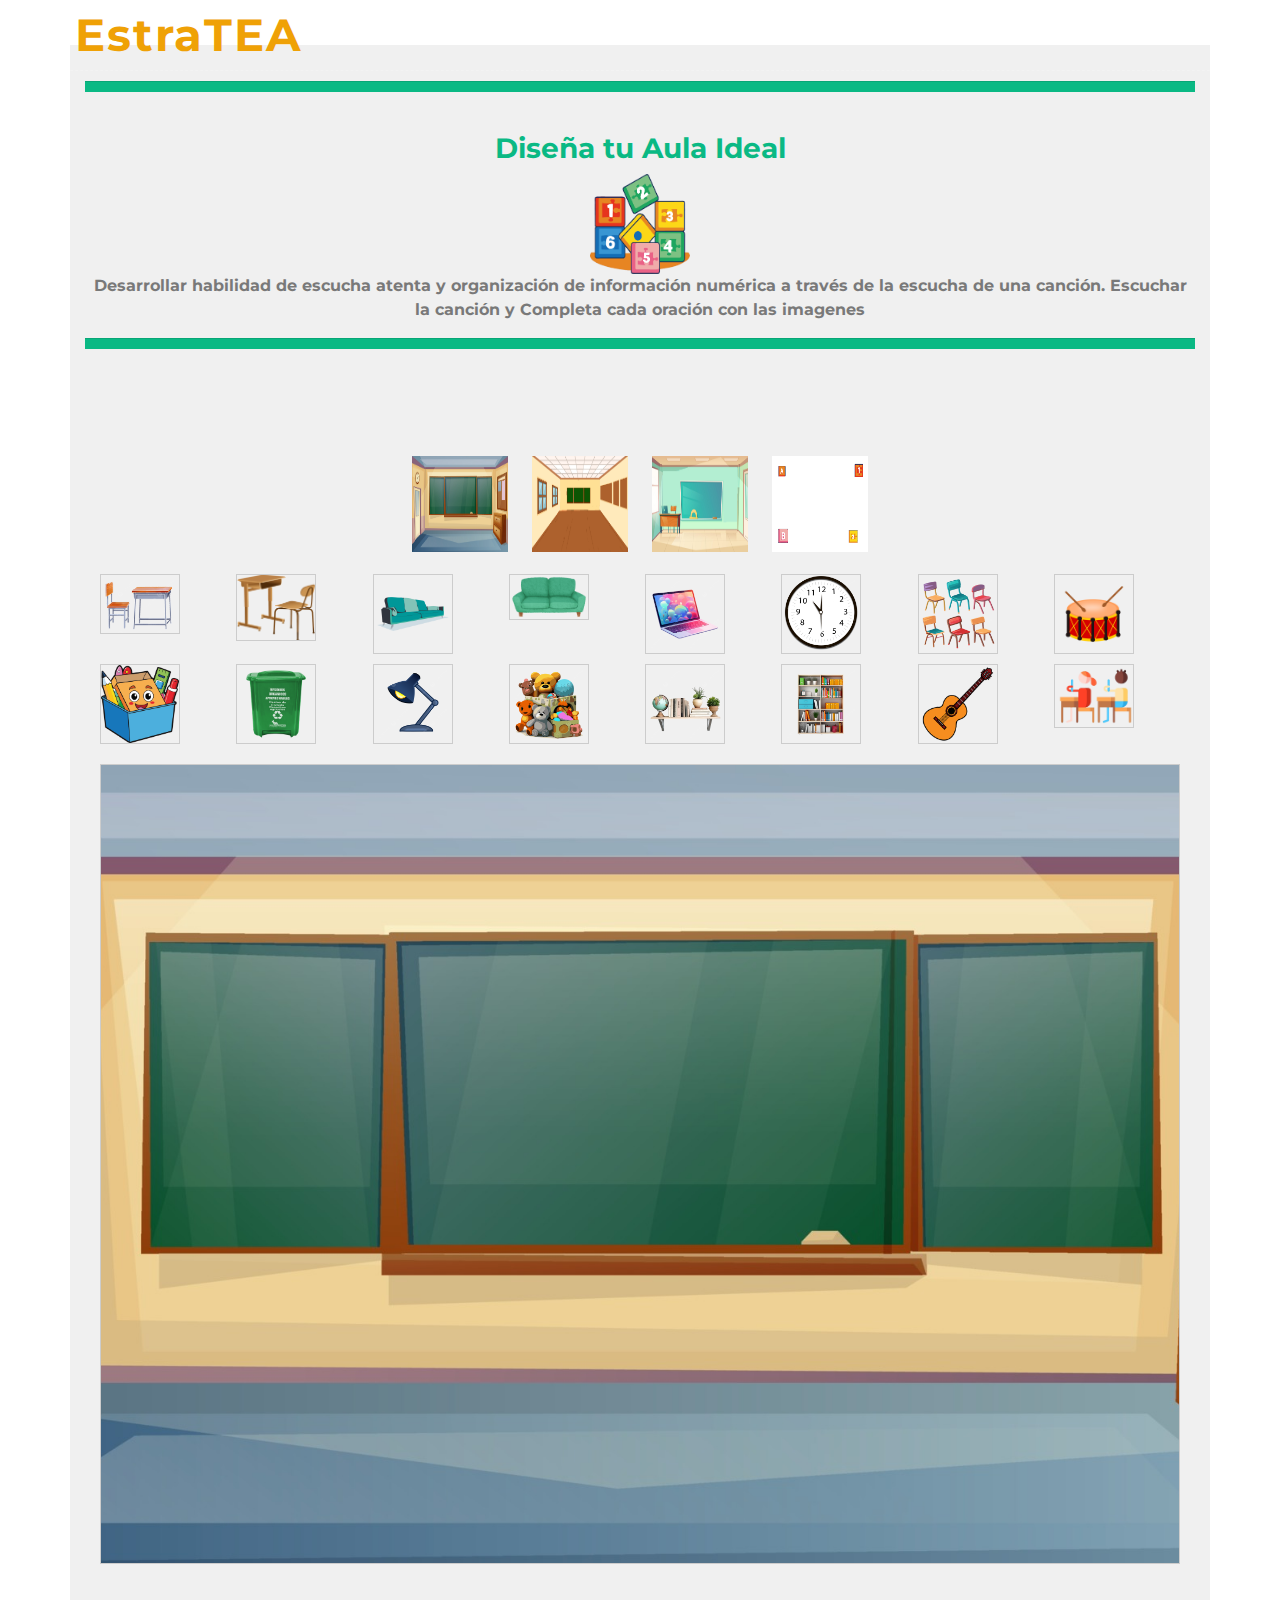
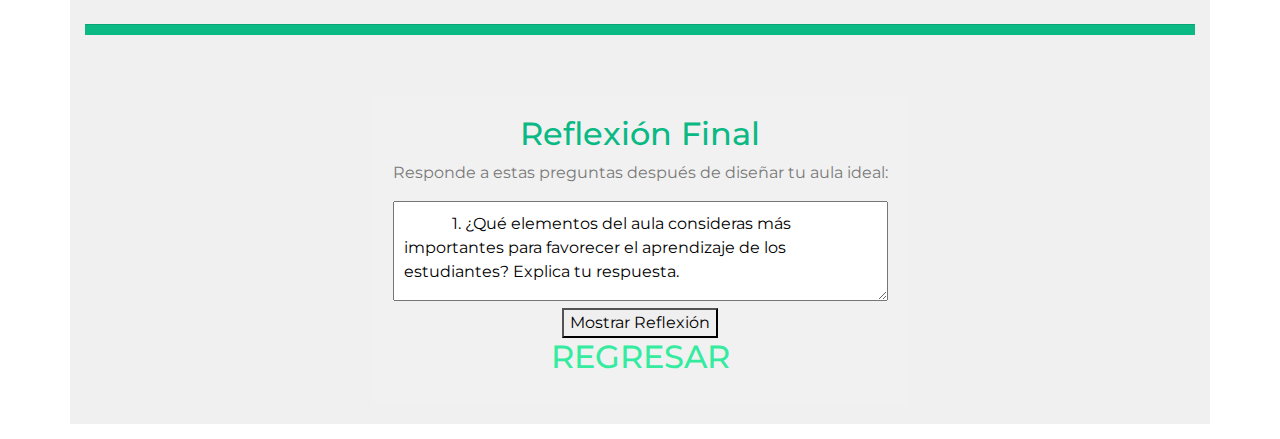
<file: Aula.html>
<!DOCTYPE html>
<html>
<head>
  <title>Diseña tu Aula Ideal</title>
  <link rel="shortcut icon" href="img/icono.png">
  <style>
    .container {
      display: flex;
      flex-direction: column;
      align-items: center;
      background-color: #f0f0f0;
      padding: 20px;
    }

    .background-options {
      display: flex;
      justify-content: center;
      margin-bottom: 20px;
    }

    .background-options img {
      width: 100px;
      height: 100px;
      margin: 0 10px;
      cursor: pointer;
      border: 2px solid transparent;
    }

    .background-options img.selected {
      border-color: #007bff;
    }

    .main-image {
      max-width: 1200px;
      width: 100%;
      height: 800px;
      border: 1px solid #ccc;
      margin-top: 20px;
      background-size: cover;
      background-position: center;
      position: relative;
    }

    .thumbnail-table {
      display: grid;
      grid-template-columns: repeat(8, 1fr);
      grid-gap: 10px;
      max-width: 1200px;
      width: 100%;
    }

    .thumbnail {
      width: 80px;
      height: auto;
      border: 1px solid #ccc;
      cursor: move;
    }

    .dropped-image {
      max-width: 150px;
      height: auto;
      position: absolute;
    }
    
    #reflection-container {
  margin-top: 20px;
  padding: 20px;
  background-color: #f1f1f1;
  text-align: center;
}

#reflection-container h2 {
  margin-top: 0;
}

#reflection-container textarea {
  width: 100%;
  height: 100px;
  font-size: 16px;
  padding: 10px;
}
    

  </style>

  <meta content="width=device-width, initial-scale=1.0" name="viewport">
  <meta content="Free Website Template" name="keywords">
  <meta content="Free Website Template" name="description">

  <!-- Google Font -->
  <link href="https://fonts.googleapis.com/css2?family=Montserrat:wght@300;400;500;600;700&display=swap" rel="stylesheet">

  <!-- CSS Libraries -->
  <link href="https://stackpath.bootstrapcdn.com/bootstrap/4.4.1/css/bootstrap.min.css" rel="stylesheet">
  <link href="https://cdnjs.cloudflare.com/ajax/libs/font-awesome/5.10.0/css/all.min.css" rel="stylesheet">
  <link href="lib/animate/animate.min.css" rel="stylesheet">
  <link href="lib/owlcarousel/assets/owl.carousel.min.css" rel="stylesheet">
  <link href="lib/lightbox/css/lightbox.min.css" rel="stylesheet">

  <!-- Template Stylesheet -->
  <link href="css/style.css" rel="stylesheet">
</head>

<body>
  <body data-spy="scroll" data-target=".navbar" data-offset="51">
    <!-- Nav Bar Start -->
    <div class="navbar navbar-expand-lg bg-light navbar-light">
      <div class="container-fluid">
        <a href="index.html" class="navbar-brand">EstraTEA</a>
        <button type="button" class="navbar-toggler" data-toggle="collapse" data-target="#navbarCollapse">
          <span class="navbar-toggler-icon"></span>
        </button>
      </div>
    </div>
    <!-- Nav Bar End -->

    <!-- Service Start -->
    <div class="service" id="service">
      <div class="container">
        <div class="section-header text-center wow zoomIn" data-wow-delay="0.1s">
          <hr size="8px" color=" coral" width="70%" />
          <br>
          <h3><b>Diseña tu Aula Ideal</b></h3>
          <img src="img/numeros.png" height="100" width="100"><br>
          <b>Desarrollar habilidad de escucha atenta y organización de información numérica a través de la escucha de una canción.
            Escuchar la canción y Completa cada oración con las imagenes</b>
          
          <hr size="8px" color=" coral" width="70%" />
        </div>
        <br>
        <div class="container">
          <div class="background-options">
            <img src="img/fondo3.jpg" onclick="setBackground(this.src)" class="selected">
            <img src="img/fondo6.jpg" onclick="setBackground(this.src)">
            <img src="img/fondo7.png" onclick="setBackground(this.src)">
            <img src="img/fondo.png" onclick="setBackground(this.src)">
          </div>

          <div class="thumbnail-table">
            <img class="thumbnail" src="img/silla 2.jpg" draggable="true" ondragstart="dragStart(event)">
            <img class="thumbnail" src="img/silla3.webp" draggable="true" ondragstart="dragStart(event)">
            <img class="thumbnail" src="img/sofa 1.webp" draggable="true" ondragstart="dragStart(event)">
            <img class="thumbnail" src="img/sofa2.png" draggable="true" ondragstart="dragStart(event)">
            <img class="thumbnail" src="img/computadora1.png" draggable="true" ondragstart="dragStart(event)">
            <img class="thumbnail" src="img/reloj1.png" draggable="true" ondragstart="dragStart(event)">
            <img class="thumbnail" src="img/sillas.png" draggable="true" ondragstart="dragStart(event)">
            <img class="thumbnail" src="img/tambor.png" draggable="true" ondragstart="dragStart(event)">
            <img class="thumbnail" src="img/Recurso 92.png" draggable="true" ondragstart="dragStart(event)">
            <img class="thumbnail" src="img/papelera.png" draggable="true" ondragstart="dragStart(event)">
            <img class="thumbnail" src="img/lampara.png" draggable="true" ondragstart="dragStart(event)">
            <img class="thumbnail" src="img/jueguete 3.png" draggable="true" ondragstart="dragStart(event)">
            <img class="thumbnail" src="img/estanteria1.png" draggable="true" ondragstart="dragStart(event)">
            <img class="thumbnail" src="img/estanteria3.png" draggable="true" ondragstart="dragStart(event)">
            <img class="thumbnail" src="img/guitarra.png" draggable="true" ondragstart="dragStart(event)">
            <img class="thumbnail" src="img/Aula.png" draggable="true" ondragstart="dragStart(event)">
          </div>
          <div class="main-image" ondragover="dragOver(event)" ondrop="drop(event)">
          </div>
        </div>

        <br>
        <hr size="8px" color=" coral" width="70%" /><br>

        <div id="reflection-container">
          <h2>Reflexión Final</h2>
          <p>Responde a estas preguntas después de diseñar tu aula ideal:</p>
          <h5></h5>
          <textarea id="reflection-textarea">
            1. ¿Qué elementos del aula consideras más importantes para favorecer el aprendizaje de los estudiantes? Explica tu respuesta.

            2. ¿Cómo crees que la distribución de los muebles y recursos en el aula puede influir en la dinámica de la clase? Comenta al respecto.

            3. ¿Qué elementos decorativos o ambientales incorporarías en el aula para crear un espacio acogedor y motivador? Justifica tu elección.

            4. ¿Qué aspectos ergonómicos tendrías en cuenta al diseñar el aula (iluminación, ventilación, mobiliario, etc.)? Explica su importancia para el bienestar de los estudiantes.
          </textarea>
          <button id="reflection-button">Mostrar Reflexión</button>

          <h2><b></b> <a href="index.html" style="color: rgb(53, 235, 159);">REGRESAR</a> </b></h2>

  </div>
  
  <script>
     let currentDropTarget = null;
    let selectedBackground = document.querySelector('.background-options img.selected').src;

    function setBackground(src) {
      selectedBackground = src;
      document.querySelector('.main-image').style.backgroundImage = `url(${src})`;
      document.querySelectorAll('.background-options img').forEach(img => {
        img.classList.remove('selected');
      });
      event.target.classList.add('selected');
    }

    function dragStart(event) {
      event.dataTransfer.setData('text/plain', event.target.src);
    }

    function dragOver(event) {
      event.preventDefault();
      currentDropTarget = event.target;
    }

    function drop(event) {
      event.preventDefault();
      if (currentDropTarget && currentDropTarget.classList.contains('main-image')) {
        const imgSrc = event.dataTransfer.getData('text/plain');
        const newImg = document.createElement('img');
        newImg.src = imgSrc;
        newImg.classList.add('dropped-image');
        newImg.style.left = event.clientX - 75 + 'px';
        newImg.style.top = event.clientY - 75 + 'px';
        currentDropTarget.appendChild(newImg);
      }
      currentDropTarget = null;
    }

    document.addEventListener('dragover', dragOver);
    document.addEventListener('drop', drop);

    // Establecer la imagen de fondo seleccionada por defecto
    setBackground(document.querySelector('.background-options img.selected').src);
  
    // Agregar evento de click al botón de reflexión
    reflectionButton.addEventListener('click', showReflection);

    function dragStart(event) {
      event.dataTransfer.setData("text/plain", event.target.outerHTML);
    }

    document.addEventListener("dragover", function(event) {
      event.preventDefault();
    });

    document.addEventListener("drop", function(event) {
      event.preventDefault();
      var target = event.target;
      var data = event.dataTransfer.getData("text/plain");
      if (target.classList.contains('espacio-numero')) {
        target.innerHTML = data;
      } else if (target.classList.contains('espacio-imagen')) {
        target.innerHTML = data;
      }
    });


  </script>
</body>
</html>
</file>
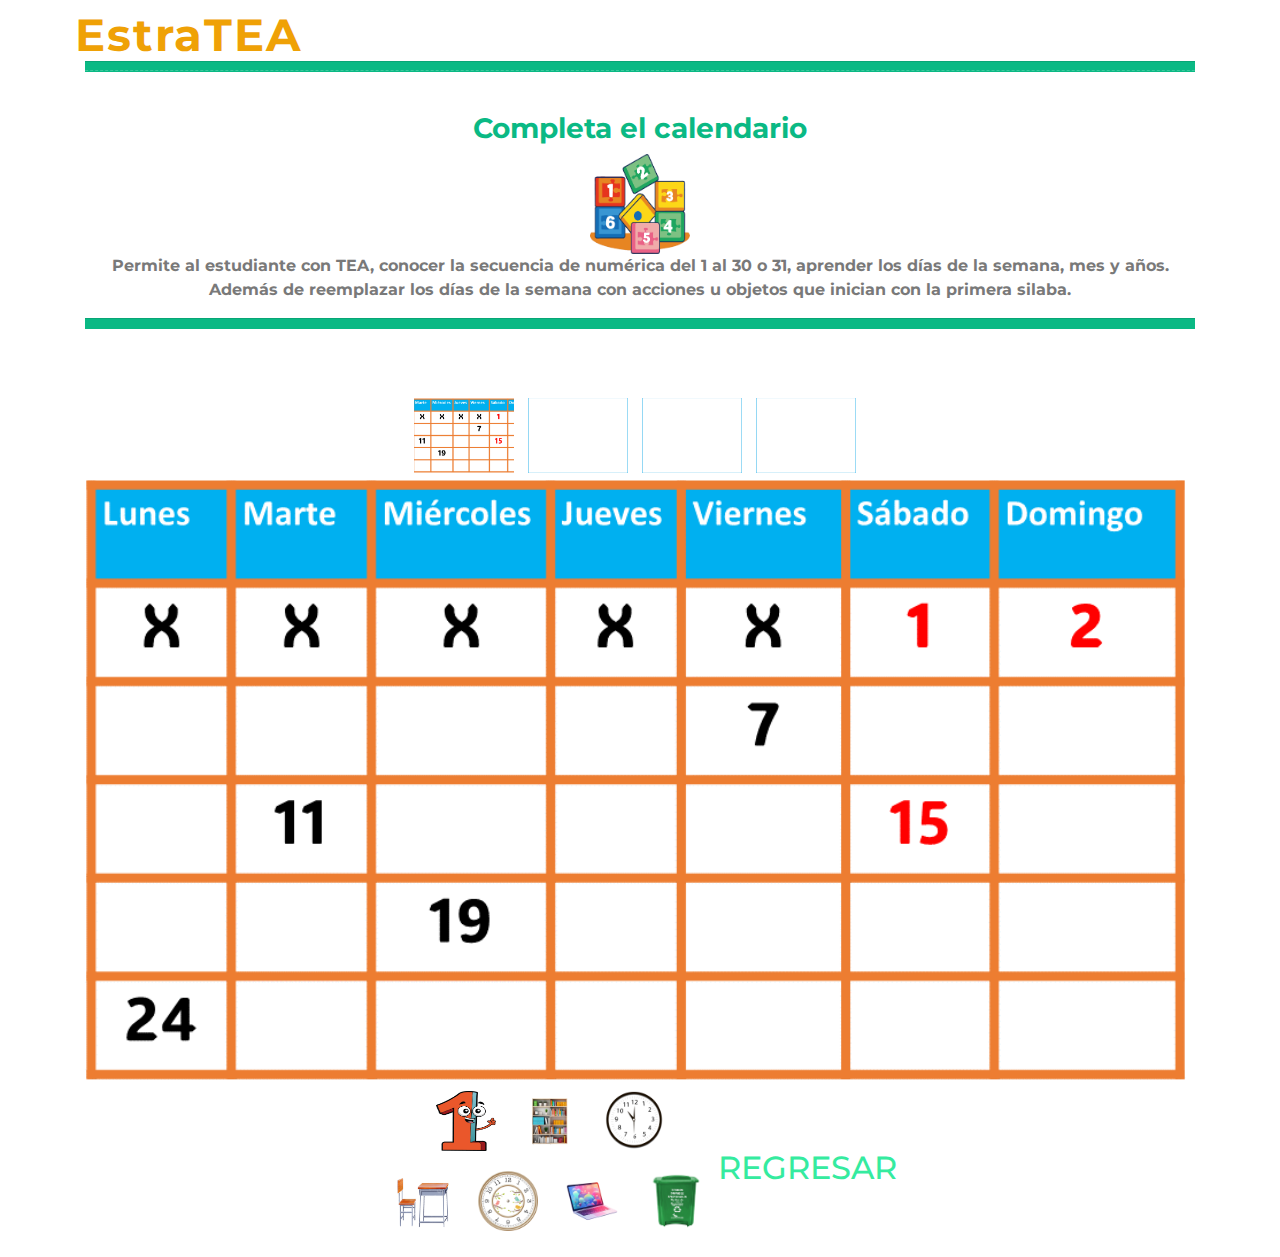
<file: Calendario1.html>
<!DOCTYPE html>
<html>
<head>
  <title>Completa el Calendario</title>
  <link rel="shortcut icon" href="img/icono.png">
  <style>
    #background-container {
  position: relative;
  width: 100%;
  height: 600px;
  overflow: hidden;
}

.background {
  position: absolute;
  top: 0;
  left: 0;
  width: 100%;
  height: 100%;
  background-size: cover;
  background-position: center;
  display: none;
}

.background.active {
  display: block;
}

.background-preview {
  display: inline-block;
  width: 100px;
  height: 75px;
  background-size: cover;
  background-position: center;
  margin-right: 10px;
  cursor: pointer;
}

.draggable-container {
  display: flex;
  justify-content: center;
  flex-wrap: wrap;
  margin-top: 20px;
}

.draggable {
  position: absolute;
  cursor: move;
  z-index: 1;
  width: 100px;
  height: 100px;
  margin-right: 20px;
}

.draggable img {
  max-width: 100%;
  max-height: 100%;
}

.draggable.dragging {
  z-index: 10;
}

.numero, .imagen-adicional {
  width: 60px;
  height: 60px;
  margin: 10px;
  display: inline-block;
  cursor: move;
}

.espacio-numero, .espacio-imagen {
  width: 100px;
  height: 100px;
  border: 1px solid #ccc;
  display: inline-block;
  margin: 10px;
  text-align: center;
  line-height: 100px;
}

#reflection-container {
  margin-top: 20px;
  padding: 20px;
  background-color: #f1f1f1;
  text-align: center;
}

#reflection-container h2 {
  margin-top: 0;
}

#reflection-container textarea {
  width: 80%;
  height: 100px;
  font-size: 16px;
  padding: 10px;
}

    </style>



  <meta content="width=device-width, initial-scale=1.0" name="viewport">
  <meta content="Free Website Template" name="keywords">
  <meta content="Free Website Template" name="description">

  
  <!-- Google Font -->
  <link href="https://fonts.googleapis.com/css2?family=Montserrat:wght@300;400;500;600;700&display=swap" rel="stylesheet">

  <!-- CSS Libraries -->
  <link href="https://stackpath.bootstrapcdn.com/bootstrap/4.4.1/css/bootstrap.min.css" rel="stylesheet">
  <link href="https://cdnjs.cloudflare.com/ajax/libs/font-awesome/5.10.0/css/all.min.css" rel="stylesheet">
  <link href="lib/animate/animate.min.css" rel="stylesheet">
  <link href="lib/owlcarousel/assets/owl.carousel.min.css" rel="stylesheet">
  <link href="lib/lightbox/css/lightbox.min.css" rel="stylesheet">

  <!-- Template Stylesheet -->
  <link href="css/style.css" rel="stylesheet">
</head>




<body>

    <body data-spy="scroll" data-target=".navbar" data-offset="51">
        <!-- Nav Bar Start -->
        <div class="navbar navbar-expand-lg bg-light navbar-light">
            <div class="container-fluid">
                <a href="index.html" class="navbar-brand">EstraTEA</a>
                <button type="button" class="navbar-toggler" data-toggle="collapse" data-target="#navbarCollapse">
                    <span class="navbar-toggler-icon"></span>
                </button>
    
                
            </div>
        </div>
        <!-- Nav Bar End -->
    
    
         <!-- Service Start -->
        <div class="service" id="service">
            <div class="container">
    
             <div class="section-header text-center wow zoomIn" data-wow-delay="0.1s">
                <hr size="8px" color=" coral"  width="70%" /> 
              <br> <h3> <b>Completa el calendario  </b></h3>
              <img src="img/numeros.png" height="100" width="100"><br>
              <b>Permite al estudiante con TEA, conocer la secuencia de numérica del 1 al 30 o 31, aprender los días de la semana, mes y años. 
                Además de reemplazar los días de la semana con acciones u objetos que inician con la primera silaba.  </b>
              <hr size="8px" color=" coral"  width="70%" /> 
            </div>
            <br><center>

            <div class="background-preview" style="background-image: url('img/Calendario.png');" onclick="changeBackground(0)"></div>
              <div class="background-preview" style="background-image: url('img/dibujo1.png');" onclick="changeBackground(1)"></div>
              <div class="background-preview" style="background-image: url('img/dibujo1.png');" onclick="changeBackground(2)"></div>
              <div class="background-preview" style="background-image: url('img/dibujo1.png');" onclick="changeBackground(3)"></div>

              <div id="background-container">
                <div class="background active" style="background-image: url('img/Calendario.png');"></div>
                <div class="background" style="background-image: url('img/dibujo1.png');"></div>
                <div class="background" style="background-image: url('img/dibujo1.png');"></div>
                <div class="background" style="background-image: url('img/dibujo1.png');"></div>
              </div>
          
              <table>
                <tr>
                  <td>
                    <center>
                      <div>
                        <img src="img/1.png" width="50" height="50" class="numero" draggable="true" ondragstart="dragStart(event)">
                        <img src="img/estanteria3.png" width="50" height="50" class="numero" draggable="true" ondragstart="dragStart(event)">
                        <img src="img/reloj1.png" width="50" height="50" class="numero" draggable="true" ondragstart="dragStart(event)"><br>
                        <img src="img/silla 2.jpg" width="50" height="50" class="numero" draggable="true" ondragstart="dragStart(event)">
                        <img src="img/reloj2.png" width="50" height="50" class="numero" draggable="true" ondragstart="dragStart(event)">
                        <img src="img/computadora1.png" width="50" height="50" class="numero" draggable="true" ondragstart="dragStart(event)">
                        <img src="img/papelera.png" width="50" height="50" class="numero" draggable="true" ondragstart="dragStart(event)">
                      </div>
                    </center>
                  </td>
                  <td>
                
          
            
              

                    <br><h2><b></b> <a href="index.html" style="color: rgb(53, 235, 159);">REGRESAR</a> </b></h2>

  </div>
  
  <script>
     var backgroundContainers = document.getElementsByClassName('background');
    var backgroundPreviews = document.getElementsByClassName('background-preview');
    var draggableItems = document.getElementsByClassName('draggable');
    var reflectionTextarea = document.getElementById('reflection-textarea');
    var reflectionButton = document.getElementById('reflection-button');

    // Función para cambiar el fondo activo
    function changeBackground(index) {
      for (var i = 0; i < backgroundContainers.length; i++) {
        backgroundContainers[i].classList.remove('active');
      }
      backgroundContainers[index].classList.add('active');
    }

   

    // Función para iniciar el arrastre de un elemento
    function startDragging(event) {
      var item = event.target.closest('.draggable');
      item.classList.add('dragging');
      var initialX = event.clientX - item.offsetLeft;
      var initialY = event.clientY - item.offsetTop;
      item.dataset.initialX = initialX;
      item.dataset.initialY = initialY;
      document.addEventListener('mousemove', drag);
    }

    // Función para mover el elemento durante el arrastre
    function drag(event) {
      var item = document.querySelector('.dragging');
      if (item) {
        event.preventDefault();
        var x = event.clientX - item.dataset.initialX;
        var y = event.clientY - item.dataset.initialY;
        item.style.left = x + 'px';
        item.style.top = y + 'px';

        item.style.zIndex = 10;
      }
    }

    // Función para detener el arrastre de un elemento
    function stopDragging(event) {
      var item = event.target.closest('.draggable');
      item.classList.remove('dragging');
      document.removeEventListener('mousemove', drag);
    }

    // Función para mostrar la reflexión final
    function showReflection() {
      var reflection = reflectionTextarea.value;
      alert('Tu reflexión final:\n\n' + reflection);
    }

    // Inicializar la página
    changeBackground(0);
    makeDraggable();

    // Agregar evento de click a los botones de fondo
    for (var i = 0; i < backgroundPreviews.length; i++) {
      backgroundPreviews[i].addEventListener('click', function() {
        changeBackground(Array.from(backgroundPreviews).indexOf(this));
      });
    }



  </script>
</body>
</html>
</file>
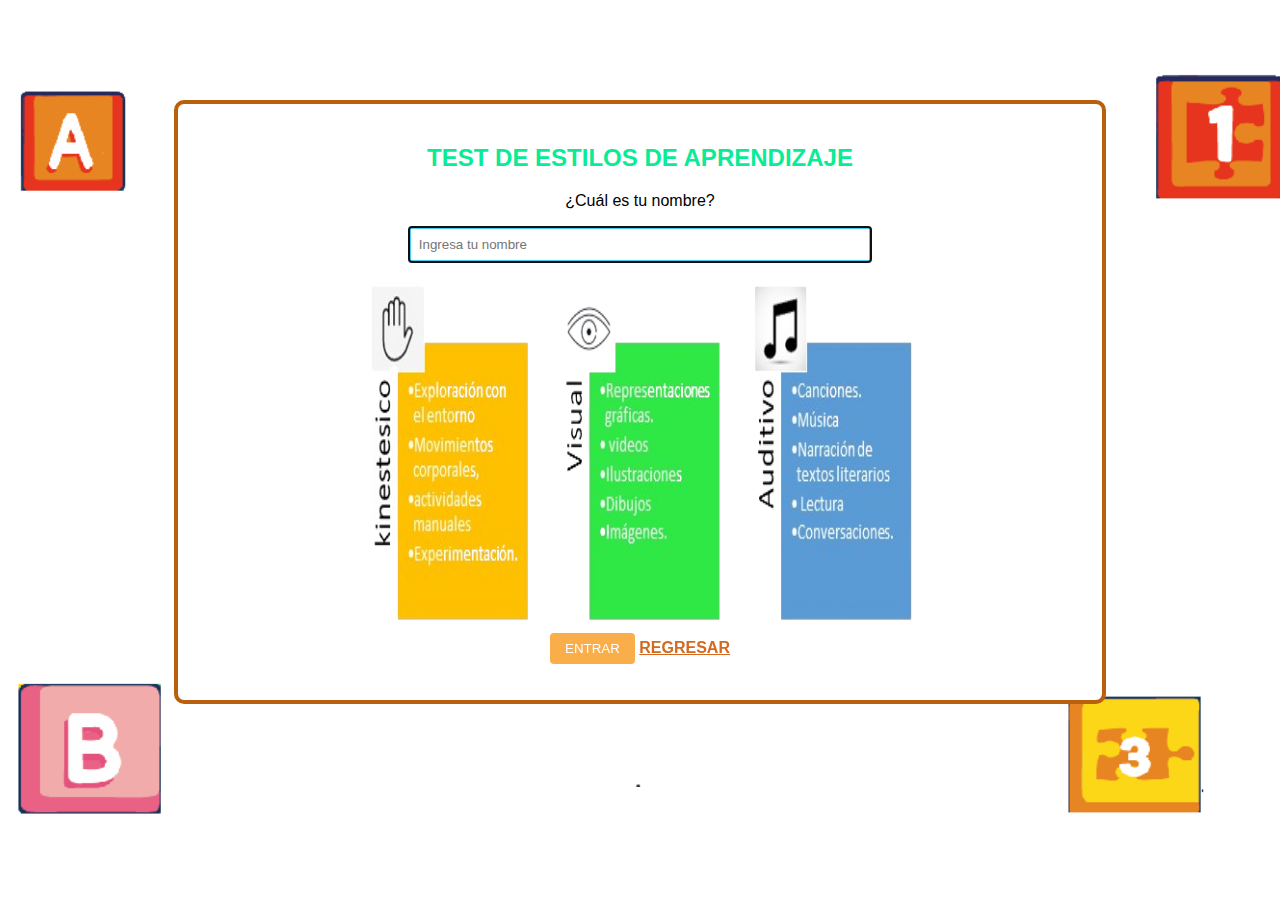
<file: tes.html>
<!DOCTYPE html>
<html lang="es">
<head>
    <meta charset="UTF-8">
    <meta http-equiv="X-UA-Compatible" content="IE=edge">
    <meta name="viewport" content="width=device-width, initial-scale=1.0">
    <title>Test de estilos de aprendizaje</title>
    <link rel="shortcut icon" href="img/icono.png">
    <link href="css/styl.css" rel="stylesheet" type="text/css" />
</head>
<body>

    <div id="inicio" class="box">

        <h2 style="color: rgb(9, 236, 149);"> TEST DE ESTILOS DE APRENDIZAJE </h2>

        <p>
            ¿Cuál es tu nombre?
        </p>
        <p>
            <input type="text" id="txtNombre" class="textbox" placeholder="Ingresa tu nombre">
        </p>
        <p>
            <img src="img/test.png" height="350" width="550"><br>
            <button class="btn blue" onclick="validarNombre()" >ENTRAR</button>
            <B><a href="index.html" style="color: chocolate;"> REGRESAR </a></B>
        </p>


    </div>

    <div id="categoria" class="box oculto">

        <h2 id="msgHola"></h2>
        <h3 style="color: rgb(9, 236, 149);"> AL TEST DE ESTILOS DE APRENDIZAJE </h3>

        <H3><p style="color: rgb(10, 10, 10);">Este TEST permitirá realizar una aproximación, para  identificar el estilo de aprendizaje (kinestesico, 
            visual o auditivo) dominante en docentes, estudiantes o cualquier persona que interactue con la herramienta. </p><h37></h37>

              
        <p>
            <button class="btn blue" onclick="cargarPreguntasTipo('A')" >INICIAR</button> 
           
        </p>

        
    </div>

    <div id="jugar" class="box oculto">

        <div id="timer"></div>

        <h2 id="msgCategoria"></h2>

        <div class="preguntas">
 
            <h3 id="pregunta"></h3>
            <p>
                <div id="formulario-estilos-aprendizaje">
                    <form id="formulario-estilos-aprendizaje">
                        <br>
                        <img src="img/Recurso 20.png" height="120" width="220"><br><br>
                        <hr size="8px" color=" coral"  width="70%"/><BR> 
                        
                            <p style="color: rgb(11, 11, 11);"> <b>1. ¿Si estas con amigos, ¿qué te gusta hacer más?</b></p>
                            <div class="opciones">
                              <label><input type="radio" name="pregunta1" value="visual"><img src="img/Recurso 35.png" height="70" width="80"></label>
                              <label><input type="radio" name="pregunta1" value="kinestesico"><img src="img/Recurso 33.png" height="70" width="80"></label>
                              <label><input type="radio" name="pregunta1" value="auditivo"><img src="img/Recurso 32.png" height="70" width="80"></label>
                            </div>
                      
                            <p style="color: rgb(5, 5, 5);"><b>2. En tu casa, cuál es tu actividad favorita:? </b></p>
                            <div class="opciones">
                                <label><input type="radio" name="pregunta2" value="visual"><img src="img/Recurso 34.png" height="70" width="80"></label>
                                <label><input type="radio" name="pregunta2" value="kinestesico"><img src="img/Recurso 24.png" height="50" width="60"></label>
                                <label><input type="radio" name="pregunta2" value="auditivo"><img src="img/Recurso 30.png" height="50" width="60"><br></label>
                            </div>
                      
                            <p style="color: rgb(4, 4, 4);"> <b>3. ¿Cómo te gusta aprender en el colegio:?</b></p>
                            <div class="opciones">
                                <label><input type="radio" name="pregunta3" value="visual"><img src="img/Recurso 29.png" height="50" width="60"></label>
                                <label><input type="radio" name="pregunta3" value="kinestesico"><img src="img/Recurso 31.png" height="50" width="60"></label>
                                <label><input type="radio" name="pregunta3" value="auditivo"><img src="img/Recurso 26.png" height="50" width="60"><br></label>
                            </div>

                            <p style="color: rgb(6, 6, 6);"><b>4. ¿Cuál prefieres? </b> </p>
                            <div class="opciones">
                                <label><input type="radio" name="pregunta4" value="visual"><img src="img/Recurso 37.png" height="50" width="60"></label>
                                <label><input type="radio" name="pregunta4" value="kinestesico"><img src="img/Recurso 38.png" height="50" width="60"></label>
                                <label><input type="radio" name="pregunta4" value="auditivo"><img src="img/Recurso 40.png" height="50" width="60"><br></label>
                            </div>
                                                 
                            <p style="color: rgb(6, 6, 5);"><b>5. ¿Qué haces cuando estas feliz? </b> </p>
                            <div class="opciones">
                                <label><input type="radio" name="pregunta5" value="visual"><img src="img/Recurso 47.png" height="70" width="80"></label>
                                <label><input type="radio" name="pregunta5" value="kinestesico"><img src="img/Recurso 45.png" height="50" width="60"></label>
                                <label><input type="radio" name="pregunta5" value="auditivo"><img src="img/Recurso 46.png" height="50" width="60"><br></label>
                            </div>
                      
                            <p style="color: rgb(7, 7, 7);"><b>6. ¿Qué pasatiempo prefieres:? </b></p>
                            <div class="opciones">
                                <label><input type="radio" name="pregunta6" value="visual"><img src="img/Recurso 25.png" height="50" width="60"></label>
                                <label><input type="radio" name="pregunta6" value="kinestesico"><img src="img/Recurso 28.png" height="50" width="60"></label>
                                <label><input type="radio" name="pregunta6" value="auditivo"><img src="img/Recurso 27.png" height="50" width="60"><br></label>
                            </div>
                    
                            <p style="color: rgb(10, 9, 9);"><b>7. ¿Cómo aprendes algo de memoria? ?</b> </p>
                            <div class="opciones">
                                <label><input type="radio" name="pregunta7" value="visual"><img src="img/Recurso 39.png" height="50" width="60"></label>
                                <label><input type="radio" name="pregunta7" value="kinestesico"><img src="img/Recurso 43.png" height="50" width="60"></label>
                                <label><input type="radio" name="pregunta7" value="auditivo"><img src="img/Recurso 26.png" height="50" width="60"><br></label>
                            </div>

                            <p style="color: rgb(9, 9, 8);"><b> 8. Qué materia te llama la atención  </b> </p>
                            <div class="opciones">
                                <label><input type="radio" name="pregunta8" value="visual"><img src="img/Recurso 42.png" height="50" width="60"></label>
                                <label><input type="radio" name="pregunta8" value="kinestesico"><img src="img/Recurso 36.png" height="50" width="60"></label>
                                <label><input type="radio" name="pregunta8" value="auditivo"><img src="img/Recurso 41.png" height="50" width="60"><br></label>
                            </div>

                            <br><br>

                        </div>
                        
                        <button  class="btn blue" type="button" onclick="evaluarResultados()"> Enviar </button> <br><br>

                        <hr size="8px" color=" coral"  width="70%" /> <br><br>
                    </form>
                    
                <div id="resultado"></div>

                <hr size="8px" color=" coral"  width="70%"/><BR> <BR>

                    <a href="index.html" style="color: chocolate;"> REGRESAR </a>
            </p>
            <div id="divrpta" class="oculto"> 
            </div>
             
            

        </div>

    </div>

    <div id="resultados" class="box oculto">

        <h2>RESULTADOS</h2>
        <br>
        <div id="divresultado">
            
        </div>

        <button type="button" onclick="evaluarResultados()">RESULTADOS</button>
    
    <div id="resultado"></div>

        <h3 class="separador" >Jugar Nuevamente</h3>
        
        <p>
            <button class="btn blue" onclick="cargarPreguntasTipo('A')" >INCICAR</button>
            &nbsp;&nbsp;
            
            <button class="btn blue" onclick="cerrarSesion()" >CERRAR SESIÓN</button>
        </p>
 

        
    </div>
   
    
</body>
<script src="js/main1.js" type="text/javascript"></script>
</html>
</file>
<file: css/style.css>
/*******************************/
/********* General CSS *********/
/*******************************/
body {
    color: #797979;
    background: #ffffff;
    font-family: 'Montserrat', sans-serif;
}

h1,
h2, 
h3, 
h4,
h5, 
h6 {
    color: #0ab984;
}

a {
    color: #313131;
    transition: .3s;
}

a:hover,
a:active,
a:focus {
    color: #f29c07;
    outline: none;
    text-decoration: none;
}

.btn:focus,
.form-control:focus {
    box-shadow: none;
}

.container-fluid {
    max-width: 1366px;
}

.btn {
    padding: 12px 25px;
    font-size: 14px;
    font-weight: 600;
    letter-spacing: 1px;
    color: #ffffff;
    background: #f29c07;
    border: 2px solid transparent;
    border-radius: 0;
    box-shadow: inset 0 0 0 50px #f29c07;
    transition: ease-out 0.3s;
    -webkit-transition: ease-out 0.3s;
    -moz-transition: ease-out 0.3s;
}

.btn:hover {
    color: #f29c07;
    background: transparent;
    box-shadow: inset 0 0 0 0 #f29c07;
    border-color: #f29c07;
}

#loader {
    position: fixed;
    top: 0;
    right: 0;
    bottom: 0;
    left: 0;
    display: flex;
    align-items: center;
    justify-content: center;
    background: #ffffff;
    opacity: 0;
    visibility: hidden;
    -webkit-transition: opacity .3s ease-out, visibility 0s linear .3s;
    -o-transition: opacity .3s ease-out, visibility 0s linear .3s;
    transition: opacity .3s ease-out, visibility 0s linear .3s;
    z-index: 999;
}

#loader.show {
    -webkit-transition: opacity .6s ease-out, visibility 0s linear 0s;
    -o-transition: opacity .6s ease-out, visibility 0s linear 0s;
    transition: opacity .6s ease-out, visibility 0s linear 0s;
    visibility: visible;
    opacity: 1;
}

#loader .loader {
    position: relative;
    width: 45px;
    height: 45px;
    border: 5px solid #dddddd;
    border-top: 5px solid #f29c07;
    border-radius: 50%;
    -webkit-animation: spin 2s linear infinite;
    animation: spin 2s linear infinite;
}

@-webkit-keyframes spin {
    0% { -webkit-transform: rotate(0deg); }
    100% { -webkit-transform: rotate(360deg); }
}

@keyframes spin {
    0% { transform: rotate(0deg); }
    100% { transform: rotate(360deg); }
}

.back-to-top {
    position: fixed;
    display: none;
    width: 44px;
    height: 44px;
    padding: 8px 0;
    text-align: center;
    line-height: 1;
    font-size: 22px;
    right: 15px;
    bottom: 15px;
    z-index: 9;
}

.back-to-top i {
    color: #ffffff;
}

.back-to-top:hover i {
    color: #414141;
}


/**********************************/
/*********** Nav Bar CSS **********/
/**********************************/
.navbar {
    position: relative;
    transition: .5s;
    z-index: 999;
}

.navbar.nav-sticky {
    position: fixed;
    top: 0;
    width: 100%;
    box-shadow: 0 2px 5px rgba(226, 226, 226, 0.933);
}

.navbar .navbar-brand {
    margin: 0;
    font-size: 45px;
    line-height: 0px;
    font-weight: 700;
    letter-spacing: 2px;
    transition: .5s;
    
}

.navbar .navbar-brand img {
    max-width: 100%;
    max-height: 40px;
}

.navbar .dropdown-menu {
    margin-top: 0;
    border: 0;
    border-radius: 0;
    background: #faf8f8;
}

@media (min-width: 992px) {
    .navbar {
        position: absolute;
        width: 100%;
        padding: 30px 60px;
        background: transparent !important;
        border-bottom: 1px dashed rgba(256, 256, 256, .2);
        z-index: 9;
    }
    
    .navbar.nav-sticky {
        padding: 10px 60px;
        background: #ffffff !important;
    }
    
    .navbar .navbar-brand {
        color: hsl(40, 95%, 48%);
    }
    
    .navbar.nav-sticky .navbar-brand {
        color: #f29c07;
    }

    .navbar-light .navbar-nav .nav-link,
    .navbar-light .navbar-nav .nav-link:focus {
        padding: 10px 10px 8px 10px;
        color: #ffffff;
        font-size: 15px;
        font-weight: 500;
    }
    
    .navbar-light.nav-sticky .navbar-nav .nav-link,
    .navbar-light.nav-sticky .navbar-nav .nav-link:focus {
        color: #0ab984;
    }

    .navbar-light .navbar-nav .nav-link:hover,
    .navbar-light .navbar-nav .nav-link.active {
        color: #111111;
    }
    
    .navbar-light.nav-sticky .navbar-nav .nav-link:hover,
    .navbar-light.nav-sticky .navbar-nav .nav-link.active {
        color: #f29c07;
    }
}

@media (max-width: 991.98px) {   
    .navbar {
        padding: 15px;
        background: #ffffff !important;
    }
    
    .navbar .navbar-brand {
        color: #f29c07;
    }
    
    .navbar .navbar-nav {
        margin-top: 15px;
    }
    
    .navbar a.nav-link {
        padding: 5px;
    }
    
    .navbar .dropdown-menu {
        box-shadow: none;
    }
}


/*******************************/
/********** Hero CSS ***********/
/*******************************/
.hero {
    position: relative;
    width: 100%;
    margin-bottom: 45px;
    padding: 120px 0 0 0;
    overflow: hidden;
    background: linear-gradient(rgba(3, 163, 226, 0.95), rgba(3, 163, 226, 0.95)), url(../img/hero-bg.jpg);
    background-position: center;
    background-repeat: no-repeat;
    background-size: cover;
}

.hero .container-fluid {
    padding: 0;
}

.hero .hero-image {
    position: relative;
    text-align: right;
    padding-right: 75px;
}

.hero .hero-image img {
    max-width: 80%;
    max-height: 80%;
}

.hero .hero-content {
    position: relative;
    padding-left: 75px;
    display: flex;
    align-items: flex-start;
    justify-content: center;
    flex-direction: column;
}

.hero .hero-text p {
    color: #ffffff;
    font-size: 25px;
    font-weight: 600;
    margin-bottom: 15px;
}

.hero .hero-text h1 {
    color: #ffffff;
    font-size: 60px;
    font-weight: 700;
    letter-spacing: 3px;
    margin-bottom: 15px;
}

.hero .hero-text h2 {
    display: inline-block;
    margin: 0;
    height: 35px;
    color: #ffffff;
    font-size: 35px;
    font-weight: 600;
}

.hero .hero-text .typed-text {
    display: none;
}

.hero .hero-text .typed-cursor {
    font-size: 35px;
    font-weight: 300;
    color: #ffffff;
}

.hero .hero-btn .btn {
    margin-top: 35px;
    color: #ffffff;
    background: #f29c07;
    box-shadow: inset 0 0 0 50px #f29c07;
}

.hero .hero-btn .btn:hover {
    color: #ffffff;
    background: transparent;
    box-shadow: inset 0 0 0 0 #ffffff;
    border-color: #ffffff;
}

.hero .hero-btn .btn:first-child {
    margin-right: 10px;
}

@media (max-width: 991.98px) {
    .hero {
        padding-top: 60px;
    }
    
    .hero .hero-content {
        padding: 0 15px;
    }
    
    .hero .hero-text p {
        font-size: 20px;
    }
    
    .hero .hero-text h1 {
        font-size: 45px;
    }
    
    .hero .hero-text h2 {
        font-size: 25px;
        height: 25px;
    }
    
    .hero .hero-btn .btn {
        padding: 12px 30px;
        letter-spacing: 1px;
    }
}

@media (max-width: 767.98px) {
    .hero {
        padding-top: 60px;
        padding-bottom: 60px;
    }
    
    .hero,
    .hero .hero-text,
    .hero .hero-btn {
        width: 100%;
        text-align: center;
    }
    
    .hero .hero-text p {
        font-size: 18px;
    }
    
    .hero .hero-text h1 {
        font-size: 35px;
    }
    
    .hero .hero-text h2 {
        font-size: 22px;
        height: 22px;
    }
    
    .hero .hero-btn .btn {
        padding: 10px 15px;
        letter-spacing: 1px;
    }
}

@media (max-width: 575.98px) {
    .hero .hero-text p {
        font-size: 16px;
    }
    
    .hero .hero-text h1 {
        font-size: 30px;
    }
    
    .hero .hero-text h2 {
        font-size: 18px;
        height: 18px;
    }
    
    .hero .hero-btn .btn {
        padding: 8px 10px;
        letter-spacing: 0;
    }
}


/*******************************/
/******* Section Header ********/
/*******************************/
.section-header {
    position: relative;
    margin-bottom: 45px;
}

.section-header p {
    display: inline-block;
    margin: 0 30px;
    margin-bottom: 10px;
    padding-left: 15px;
    position: relative;
    font-size: 16px;
    font-weight: 600;
    letter-spacing: 1px;
    text-transform: uppercase;
    background: #ffffff;
}

.section-header p::before {
    position: absolute;
    content: "";
    height: 3px;
    top: 11px;
    right: 0;
    left: -30px;
    background: #f29c07;
    z-index: -1;
}

.section-header p::after {
    position: absolute;
    content: "";
    width: 3px;
    height: 3px;
    top: 11px;
    left: 3px;
    background: #f29c07;
    z-index: 1;
}

.section-header h2 {
    margin: 0;
    position: relative;
    font-size: 45px;
    font-weight: 700;
}

@media (max-width: 767.98px) {
    .section-header h2 {
        font-size: 30px;
    }
}


/*******************************/
/********** About CSS **********/
/*******************************/
.about {
    position: relative;
    width: 100%;
    margin: -45px 0 45px 0;
}

.about .col-lg-6 {
    padding: 0;
}

.about .section-header {
    margin-bottom: 30px;
}

.about .about-img {
    position: relative;
    height: 100%;
}

.about .about-img img {
    position: relative;
    width: 100%;
    height: 100%;
    object-fit: cover;
}

.about .about-content {
    padding: 0 60px;
}

.about .about-text p {
    font-size: 16px;
}

.about .skills {
    margin-bottom: 30px;
}

.about .skill-name {
    margin-top: 15px;
}

.about .skill-name p {
    display: inline-block;
    margin-bottom: 5px;
    font-size: 16px;
    font-weight: 400;
}

.about .skill-name p:last-child {
    float: right;
}

.about .progress {
    height: 10px;
    border-radius: 10px;
    background: #dddddd;
}

.about .progress .progress-bar {
    width: 0px;
    background: #f29c07;
    border-radius: 10px;
    transition: 2s;
}

.about .about-text a.btn {
    margin-top: 15px;
}

@media (max-width: 991.98px) {
    .about .about-content {
        padding: 45px 15px 0 15px;
    }
}


hr {
    height: 10px;
    width: 100%;
    background-color: #0ab984;
  }

/*******************************/
/******* Experience CSS ********/
/*******************************/
.experience {
    position: relative;
    padding: 45px 0 15px 0;
}

.experience .timeline {
    position: relative;
    width: 100%;
}

.experience .timeline::after {
    content: '';
    position: absolute;
    width: 2px;
    background: #f29c07;
    top: 0;
    bottom: 0;
    left: 50%;
    margin-left: -1px;
}

.experience .timeline .timeline-item {
    position: relative;
    background: inherit;
    width: 50%;
    margin-bottom: 30px;
}

.experience .timeline .timeline-item.left {
    left: 0;
    padding-right: 30px;
}

.experience .timeline .timeline-item.right {
    left: 50%;
    padding-left: 30px;
}

.experience .timeline .timeline-item::after {
    content: '';
    position: absolute;
    width: 16px;
    height: 16px;
    top: 48px;
    right: -8px;
    background: #ffffff;
    border: 2px solid #f29c07;
    border-radius: 16px;
    z-index: 1;
}

.experience .timeline .timeline-item.right::after {
    left: -8px;
}

.experience .timeline .timeline-item::before {
  content: '';
  position: absolute;
  width: 0;
  height: 0;
  top: 46px;
  right: 10px;
  z-index: 1;
  border: 10px solid;
  border-color: transparent transparent transparent #dddddd;
}

.experience .timeline .timeline-item.right::before {
  left: 10px;
  border-color: transparent #dddddd transparent transparent;
}

.experience .timeline .timeline-date {
    position: absolute;
    width: 100%;
    top: 44px;
    font-size: 16px;
    font-weight: 600;
    color: #f29c07;
    text-transform: uppercase;
    letter-spacing: 1px;
    z-index: 1;
}

.experience .timeline .timeline-item.left .timeline-date {
    text-align: left;
    left: calc(100% + 55px);
}

.experience .timeline .timeline-item.right .timeline-date {
    text-align: right;
    right: calc(100% + 55px);
}

.experience .timeline .timeline-text {
    padding: 30px;
    background: #ffffff;
    position: relative;
    border-right: 5px solid #dddddd;
    box-shadow: 0 0 60px rgba(0, 0, 0, .08);
}

.experience .timeline .timeline-item.right .timeline-text {
    border-right: none;
    border-left: 5px solid #dddddd;
}

.experience .timeline .timeline-text h2 {
    margin: 0 0 5px 0;
    font-size: 22px;
    font-weight: 600;
}

.experience .timeline .timeline-text h4 {
    margin: 0 0 10px 0;
    font-size: 16px;
    font-style: italic;
    font-weight: 400;
}

.experience .timeline .timeline-text p {
    margin: 0;
    font-size: 16px;
}

@media (max-width: 767.98px) {
    .experience .timeline::after {
        left: 8px;
    }

    .experience .timeline .timeline-item {
        width: 100%;
        padding-left: 38px;
    }
    
    .experience .timeline .timeline-item.left {
        padding-right: 0;
    }
    
    .experience .timeline .timeline-item.right {
        left: 0%;
        padding-left: 38px;
    }

    .experience .timeline .timeline-item.left::after, 
    .experience .timeline .timeline-item.right::after {
        left: 0;
    }
    
    .experience .timeline .timeline-item.left::before,
    .experience .timeline .timeline-item.right::before {
        left: 18px;
        border-color: transparent #dddddd transparent transparent;
    }
    
    .experience .timeline .timeline-item.left .timeline-date,
    .experience .timeline .timeline-item.right .timeline-date {
        position: relative;
        top: 0;
        right: auto;
        left: 0;
        text-align: left;
        margin-bottom: 10px;
    }
    
    .experience .timeline .timeline-item.left .timeline-text,
    .experience .timeline .timeline-item.right .timeline-text {
        border-right: none;
        border-left: 5px solid #dddddd;
    }
}


/*******************************/
/********* Service CSS *********/
/*******************************/
.service {
    position: relative;
    width: 100%;
    padding: 45px 0 15px 0;
}

.service .service-item {
    position: relative;
    margin-bottom: 30px;
    display: flex;
    align-items: center;
    box-shadow: inset 0 0 0 0 transparent;
    transition: ease-out 0.5s;
}

.service .service-item:hover {
    box-shadow: inset 800px 0 0 0 #f29c07;
}

.service .service-icon {
    position: relative;
    width: 150px;
    min-height: 150px;
    display: flex;
    align-items: center;
    justify-content: center;
    border: 1px solid #f29c07;
    background: #ffffff;
}

.service .service-icon i {
    position: relative;
    font-size: 60px;
    color: #f29c07;
    transition: .3s;
}

.service .service-item:hover i {
    font-size: 75px;
}

.service .service-text {
    position: relative;
    width: calc(100% - 120px);
    padding: 0 30px;
}

.service .service-text h3 {
    margin-bottom: 10px;
    font-size: 20px;
    font-weight: 600;
    transition: 1s;
}

.service .service-text p {
    margin: 0;
    font-size: 16px;
    transition: 1s;
}

.service .service-item:hover .service-text h3,
.service .service-item:hover .service-text p {
    color: #ffffff;
}

@media (max-width: 575.98px) {
    .service .service-text h3 {
        font-size: 16px;
        margin-bottom: 5px;
    }
    
    .service .service-text p {
        font-size: 14px;
    }
}


/*******************************/
/******** Portfolio CSS ********/
/*******************************/
.portfolio {
    position: relative;
    padding: 45px 0 15px 0;
}

.portfolio #portfolio-filter {
    padding: 0;
    margin: -15px 0 25px 0;
    list-style: none;
    font-size: 0;
    text-align: center;
}

.portfolio #portfolio-filter li {
    cursor: pointer;
    display: inline-block;
    margin: 5px;
    padding: 6px 12px;
    font-size: 14px;
    font-weight: 600;
    color:#0ab984;
    background: #eded33;
    border: 2px solid transparent;
    border-radius: 0;
    box-shadow: inset 0 0 0 50px #eded33;
    transition: ease-out 0.3s;
    -webkit-transition: ease-out 0.3s;
    -moz-transition: ease-out 0.3s;
}

.portfolio #portfolio-filter li:hover,
.portfolio #portfolio-filter li.filter-active {
    color: #f29c07;
    background: transparent;
    box-shadow: inset 0 0 0 0 #f29c07;
    border-color: #f29c07;
}

.portfolio .portfolio-item {
    position: relative;
}

.portfolio .portfolio-wrap {
    position: relative;
    width: 100%;
}

.portfolio .portfolio-img {
    position: relative;
    overflow: hidden;
}

.portfolio .portfolio-img img {
    position: relative;
    width: 100%; 
    height: 100%; 
    object-fit: cover;
    transform: scale(1.1);
    transition: .5s;
}

.portfolio .portfolio-item:hover img {
    margin-left: 15px;
}

.portfolio .portfolio-text {
    position: relative;
    height: 60px;
    width: calc(100% - 30px);
    margin: -30px 15px 30px 15px;
    display: flex;
    align-items: center;
    background: #eded33;
    box-shadow: 0 0 15px rgba(0, 0, 0, .12);
}

.portfolio .portfolio-text h3 {
    width: calc(100% - 70px);
    font-size: 18px;
    font-weight: 600;
    margin: 0 0 0 15px;
    white-space: nowrap;
    overflow: hidden;
}

.portfolio .portfolio-text a.btn {
    width: 50px;
    height: 50px;
    padding: 0 0 2px 1px;
    display: flex;
    align-items: center;
    justify-content: center;
    font-size: 45px;
    font-weight: 100;
}

.portfolio .portfolio-item:hover a.btn {
    color: #eded33;
    background: transparent;
    box-shadow: inset 0 0 0 0 #eded33;
    border-color: #eded33;
}


/*******************************/
/********* Banner CSS **********/
/*******************************/
.banner {
    position: relative;
    width: 100%;
    margin: 45px 0;
    padding: 90px 0;
    background: #36a5ef;
}

.banner .container {
    max-width: 750px;
    text-align: center;
}

.banner .section-header {
    margin-bottom: 20px;
}

.banner .section-header p {
    color: #414141;
    background: transparent;
}

.banner .section-header p::after {
    display: none;
}

.banner .section-header h2 {
    color: #0ab984;
}

.banner .section-header h2 span {
    color: #414141;
    font-size: 50px;
}

.banner .banner-text p {
    font-size: 18px;
    color: #ffffff;
}

.banner .banner-text .btn {
    margin-top: 15px;
    color: #f29c07;
    background: #ffffff;
    box-shadow: inset 0 0 0 50px #ffffff;
}

.banner .banner-text .btn:hover {
    color: #ffffff;
    background: transparent;
    box-shadow: inset 0 0 0 0 #ffffff;
    border-color: #ffffff;
}


/*******************************/
/********* Pricing CSS *********/
/*******************************/
.price {
    position: relative;
    width: 100%;
    padding: 45px 0 15px 0;
}

.price .row {
    padding: 0 15px;
}

.price .col-md-4 {
    padding: 0;
}

.price .price-item {
    position: relative;
    margin-bottom: 30px;
    background: #ffffff;
}

.price .featured-item {
    box-shadow: 0 0 30px rgba(0, 0, 0, .2);
    z-index: 1;
}

.price .price-header,
.price .price-body,
.price .price-footer {
    position: relative;
    text-align: center;
}

.price .price-header {
    padding: 45px 0 30px 0;
    color: #414141;
}

.price .price-item.featured-item .price-header {
    color: #36a5ef;
}

.price .price-title h2 {
    font-size: 25px;
    font-weight: 400;
    text-transform: uppercase;
}

.price .price-prices h2 {
    font-size: 45px;
    font-weight: 700;
    margin-left: 10px;
}

.price .price-prices h2 small {
    position: absolute;
    font-size: 18px;
    font-weight: 400;
    margin-top: 9px;
    margin-left: -12px;
}

.price .price-prices h2 span {
    margin-left: 1px;
    font-size: 18px;
    font-weight: 400;
}

.price .price-item.featured-item h2 {
    color: #36a5ef;
}

.price .price-body {
    padding: 0 0 20px 0;
}

.price .price-description ul {
    margin: 0;
    padding: 0;
    list-style: none;
}

.price .price-description ul li {
    padding: 0 0 20px 0;
}

.price .price-item .price-action {
    padding-bottom: 45px;
}

.price .price-item .price-action .btn {
    color: #ffffff;
    background: #f29c07;
    box-shadow: inset 0 0 0 50px #f29c07;
}

.price .price-item .price-action .btn:hover {
    color: #f29c07;
    background: transparent;
    box-shadow: inset 0 0 0 0 #f29c07;
    border-color: #f29c07;
}

.price .price-item.featured-item .price-action .btn {
    color: #ffffff;
    background: #36a5ef;
    box-shadow: inset 0 0 0 50px #36a5ef;
}

.price .price-item.featured-item .price-action .btn:hover {
    color: #36a5ef;
    background: transparent;
    box-shadow: inset 0 0 0 0 #36a5ef;
    border-color: #36a5ef;
}


/*******************************/
/*********** Team CSS **********/
/*******************************/
.team {
    position: relative;
    width: 100%;
    padding: 45px 0 15px 0;
}

.team .team-item {
    position: relative;
    background: #ffffff;
    margin-bottom: 30px;
    display: flex;
    align-items: center;
    justify-content: flex-start;
    box-shadow: inset 0 0 0 0 transparent;
    transition: ease-out 0.5s;
}

.team .team-img {
    position: relative;
    width: 50%;
    overflow: hidden;
}

.team .team-img img {
    position: relative;
    width: 100%;
    transition: .5s;
}

.team .team-text {
    position: relative;
    width: 50%;
    padding: 0 30px;
}

.team .team-text h2 {
    color: #36a5ef;
    font-size: 18px;
    font-weight: 600;
    margin-bottom: 5px;
    transition: 1s;
}

.team .team-text h4 {
    font-size: 14px;
    font-weight: 600;
    margin-bottom: 15px;
    transition: 1s;
}

.team .team-text p {
    margin-bottom: 20px;
    transition: 1s;
}

.team .team-social {
    position: relative;
    display: flex;
    align-items: center;
    justify-content: flex-start;
}

.team .team-social a.btn {
    width: 35px;
    height: 35px;
    padding: 0;
    display: flex;
    align-items: center;
    justify-content: center;
    font-size: 14px;
    font-weight: normal;
    margin-right: 5px;
}

.team .team-item:hover {
    box-shadow: inset 800px 0 0 0 #36a5ef;
}

.team .team-item:hover .team-img img {
    transform: scale(1.2);
}

.team .team-item:hover .team-text h2,
.team .team-item:hover .team-text h4,
.team .team-item:hover .team-text p {
    color: #ffffff;
}

.team .team-item:hover .team-social a.btn {
    background: #ffffff;
}

.team .team-item:hover .team-social a.btn:hover {
    border-color: #ffffff;
}

@media(max-width: 575.98px) {
    .team .team-text {
        padding: 0 15px;
    }
    
    .team .team-text h2 {
        font-size: 16px;
        margin-bottom: 0;
    }

    .team .team-text h4 {
        margin-bottom: 5px;
    }

    .team .team-text p {
        font-size: 14px;
        line-height: 18px;
        margin-bottom: 10px;
    }
}


/*******************************/
/******* Testimonial CSS *******/
/*******************************/
.testimonial {
    position: relative;
    margin: 45px 0;
    padding: 90px 0;
    background: #36a5ef;
}

.testimonial .container {
    max-width: 900px;
}

.testimonial .testimonial-icon {
    margin-bottom: 45px;
    text-align: center;
}

.testimonial .testimonial-icon i {
    font-size: 60px;
    color: rgba(256, 256, 256, .5);
}

.testimonial .testimonial-item {
    position: relative;
    margin: 0 15px;
    text-align: center;
}

.testimonial .testimonial-img {
    position: relative;
    margin-bottom: 15px;
    z-index: 1;
}

.testimonial .testimonial-item img {
    margin: 0 auto;
    width: 120px;
    padding: 10px;
    border: 5px dotted #ffffff;
    border-radius: 100px;
}

.testimonial .testimonial-text {
    position: relative;
    margin-top: -70px;
    padding: 65px 35px 30px 35px;
    text-align: center;
    background: #ffffff;
    border-radius: 500px;
}

.testimonial .testimonial-item p {
    font-size: 18px;
    font-style: italic;
}

.testimonial .testimonial-text h3 {
    color: #36a5ef;
    font-size: 18px;
    font-weight: 600;
    margin-bottom: 10px;
}

.testimonial .testimonial-text h4 {
    color: #666666;
    font-size: 14px;
    margin-bottom: 0;
}

.testimonial .owl-dots {
    margin-top: 15px;
    text-align: center;
}

.testimonial .owl-dot {
    display: inline-block;
    margin: 0 5px;
    width: 12px;
    height: 12px;
    border-radius: 50%;
    background: rgba(256, 256, 256, .5);
}

.testimonial .owl-dot.active {
    background: #ffffff;
}


/*******************************/
/********* Contact CSS *********/
/*******************************/
.contact {
    position: relative;
    width: 100%;
    margin: 45px 0;
    background: #36a5ef;
}

.contact .container-fluid {
    background: url(../img/contact.jpg) left center no-repeat;
    background-size: contain;
}

.contact .contact-form {
    position: relative;
    padding: 90px 0 90px 45px;
    background: #36a5ef;
}

.contact .contact-form input {
    color: #ffffff;
    padding: 15px 0;
    background: none;
    border-radius: 0;
    border: none;
    border-bottom: 1px solid rgba(256, 256, 256, .5);
}

.contact .contact-form textarea {
    color: #ffffff;
    height: 90px;
    padding: 15px 0;
    background: none;
    border-radius: 0;
    border: none;
    border-bottom: 1px solid rgba(256, 256, 256, .5);
}

.contact .contact-form .form-control::placeholder {
    color: #ffffff;
    opacity: 1;
}

.contact .contact-form .form-control:-ms-input-placeholder,
.contact .contact-form .form-control::-ms-input-placeholder {
    color: #ffffff;
}

.contact .contact-form .btn {
    margin-top: 35px;
    color: #36a5ef;
    background: #ffffff;
    box-shadow: inset 0 0 0 50px #ffffff;
}

.contact .contact-form .btn:hover {
    color: #ffffff;
    background: transparent;
    box-shadow: inset 0 0 0 0 #ffffff;
    border-color: #ffffff;
}

.contact .help-block ul {
    margin: 0;
    padding: 0;
    list-style-type: none;
    font-size: 14px;
    font-style: italic;
    color: #ffffff;
}

@media (max-width: 767.98px) {
    .contact .container-fluid {
        background: none;
    }
    
    .contact .contact-form {
        padding: 90px 0;
    }
}


/*******************************/
/*********** Blog CSS **********/
/*******************************/
.blog {
    position: relative;
    width: 100%;
    padding: 45px 0 15px 0;
}

.blog .blog-item {
    position: relative;
    margin-bottom: 30px;
}

.blog .blog-img {
    position: relative;
    width: 100%;
    overflow: hidden;
}

.blog .blog-img img {
    width: 100%;
    transition: .5s;
}

.blog .blog-item:hover img {
    transform: scale(1.1);
}

.blog .blog-text {
    position: relative;
    padding: 30px;
    border-right: 1px solid rgba(0, 0, 0, .07);
    border-bottom: 1px solid rgba(0, 0, 0, .07);
    border-left: 1px solid rgba(0, 0, 0, .07);
}

.blog .blog-text h2 {
    font-size: 25px;
    font-weight: 600;
}

.blog .blog-text p {
    margin-bottom: 10px;
}

.blog .blog-item a.btn {
    margin-top: 10px;
    padding: 8px 15px;
}

.blog .blog-item a.btn i {
    margin-left: 5px;
}

.blog .blog-meta {
    position: relative;
    display: flex;
    margin-bottom: 15px;
}

.blog .blog-meta p {
    margin: 0 10px 0 0;
    font-size: 13px;
}

.blog .blog-meta i {
    color: #414141;
    margin-right: 5px;
}

.blog .blog-meta p:last-child {
    margin: 0;
}


/*******************************/
/********* Footer CSS **********/
/*******************************/
.footer {
    position: relative;
    margin-top: 45px;
    background: #36a5ef;
}

.footer .container-fluid {
    padding: 60px 0 0 0;
}

.footer .footer-info {
    position: relative;
    width: 100%;
    text-align: center;
}

.footer .footer-info h2 {
    margin-bottom: 20px;
    font-size: 30px;
    font-weight: 700;
    color: #ffffff;
}

.footer .footer-info h3 {
    margin-bottom: 25px;
    font-size: 22px;
    font-weight: 600;
    color: #ffffff;
}

.footer .footer-menu {
    width: 100%;
    display: flex;
    justify-content: center;
}

.footer .footer-menu p {
    color: #ffffff;
    font-size: 22px;
    font-weight: 600;
    line-height: 20px;
    padding: 0 15px;
    border-right: 1px solid #ffffff;
}

.footer .footer-menu p:last-child {
    border: none;
}

.footer .footer-social {
    position: relative;
    margin-top: 15px;
}

.footer .footer-social a {
    display: inline-block;
}

.footer .footer-social a i {
    margin-right: 15px;
    font-size: 20px;
    color: #ffffff;
    transition: .3s;
}

.footer .footer-social a:last-child i {
    margin: 0;
}

.footer .footer-social a:hover i {
    color: #414141;
}

.footer .copyright {
    position: relative;
    text-align: center;
    margin-top: 30px;
    padding-top: 25px;
    padding-bottom: 25px;
}

.footer .copyright::before {
    position: absolute;
    content: "";
    width: 50%;
    height: 1px;
    top: 0;
    left: 25%;
    background: rgba(256, 256, 256, .2);
}

.footer .copyright p {
    margin: 0;
    color: #ffffff;
}

.footer .copyright .col-md-6:last-child p {
    text-align: right;
}

.footer .copyright p a {
    color: #ffffff;
    font-weight: 600;
}

.footer .copyright p a:hover {
    color: #414141;
}

@media (max-width: 575.98px) {
    .footer .footer-info h2 {
        margin-bottom: 20px;
        font-size: 20px;
        font-weight: 600;
    }

    .footer .footer-info h3 {
        margin-bottom: 20px;
        font-size: 16px;
    }

    .footer .footer-menu p {
        font-size: 16px;
        line-height: 16px;
        padding: 0 5px;
    }
}
</file>
<file: css/styl.css>
body {
    font-family: 'Lucida Sans', 'Lucida Sans Regular', 'Lucida Grande', 'Lucida Sans Unicode', Geneva, Verdana, sans-serif;
    font-size: 16px;
    background-image: url('../img/fondo.png');
    background-size: cover;
    background-attachment: fixed;
    background-position: center;
}

.oculto {
    display: none;
}

.textbox {
    padding: 8px;
    border: 3px #4bcaf4 solid;
    border-radius: 3px;  
    width: 50%;
}

.btn {
    padding: 8px 15px;
    cursor: pointer;
    border: 0px;
    border-radius: 4px;
}


.btn:hover {
    opacity: 0.8;
}

.btn.blue {
    background: rgb(250, 174, 74);
    color: #fff;
}

.box {
    width: 70%;
    margin: 100px auto;
    text-align: center;
    border: 4px solid rgb(185, 96, 12);
    padding: 20px;
    background: #ffffff;
    border-radius: 10px;
    
}

.lblopc {
    margin: 0 auto;
    cursor: pointer;
}

#divrpta {
    color: #fff;
    padding: 10px 10px;
    border-radius: 3px;
}

.correcto {
    background: green;
    color: #fff;
    padding: 5px 10px;
    font-size: 10px;
    border-radius: 3px;
}

.incorrecto {
    background: red;
    color: #fff;
    padding: 5px 10px;
    font-size: 10px;
    border-radius: 3px;
}

.separador {
    margin-top: 40px;
    border-top: 1px solid rgb(244, 159, 63);
    padding-top: 20px;
}

#timer {
    color:rgb(250, 174, 74);
    padding: 10px;
    font-size: 20px;
    border-radius: 30px;
    border: 3px solid black;
    width: 26px;
    font-weight: bold;
    text-align: center;
    margin: 0 auto;
}
</file>
